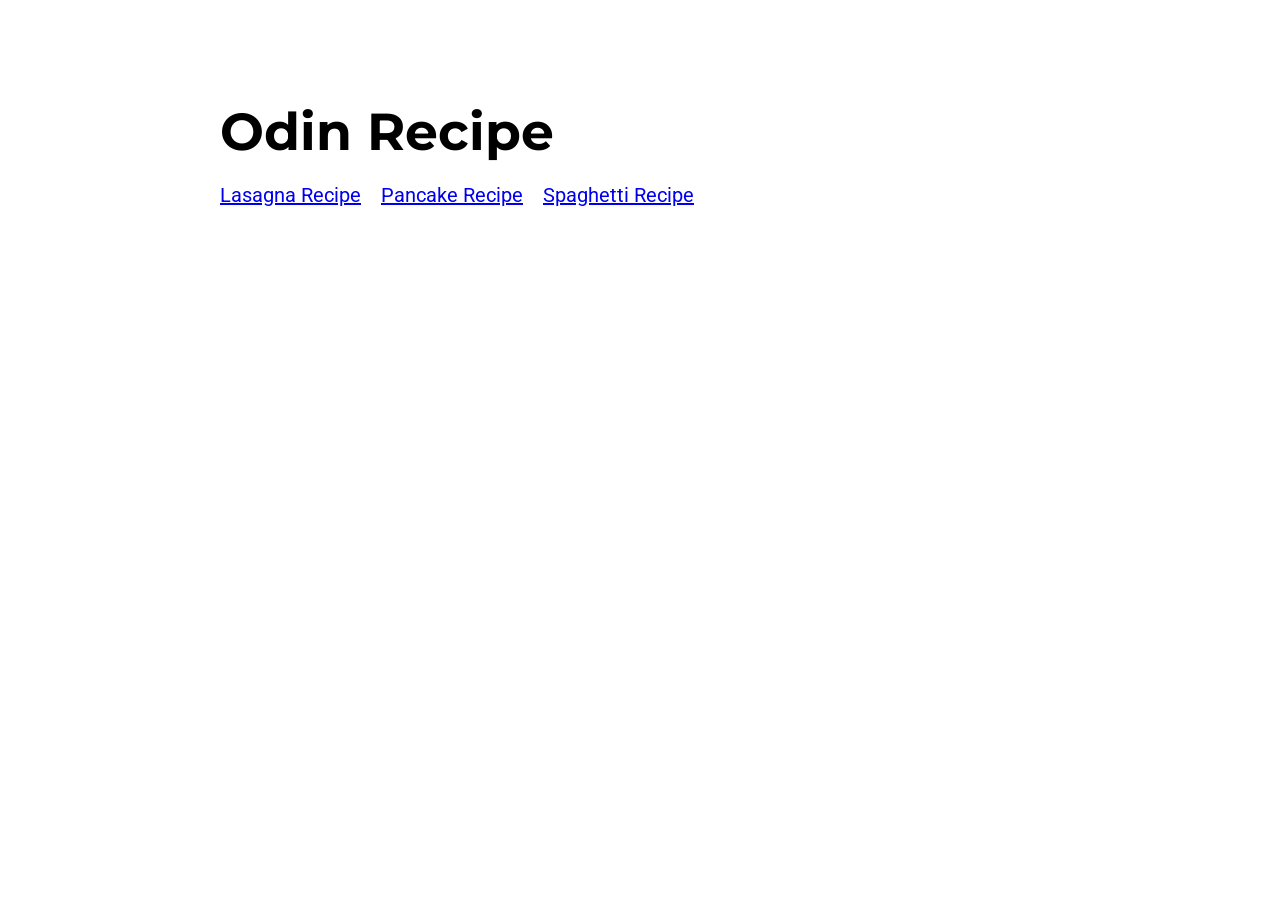
<file: index.html>
<!DOCTYPE html>
<html lang="en">

<head>
    <meta charset="UTF-8">
    <meta name="viewport" content="width=device-width, initial-scale=1.0">
    <title>Odin Recipes</title>
    <link rel="stylesheet" href="styles.css">
</head>

<body>
    <section>
        <h1 class="headline">Odin Recipe</h1>
        <ul class="home-nav">
            <li><a href="./recipes/lasagna.html">Lasagna Recipe</a></li>
            <li><a href="./recipes/pancake.html">Pancake Recipe</a></li>
            <li><a href="./recipes/spaghetti.html">Spaghetti Recipe</a></li>
        </ul>
    </section>
</body>
</html>
</file>
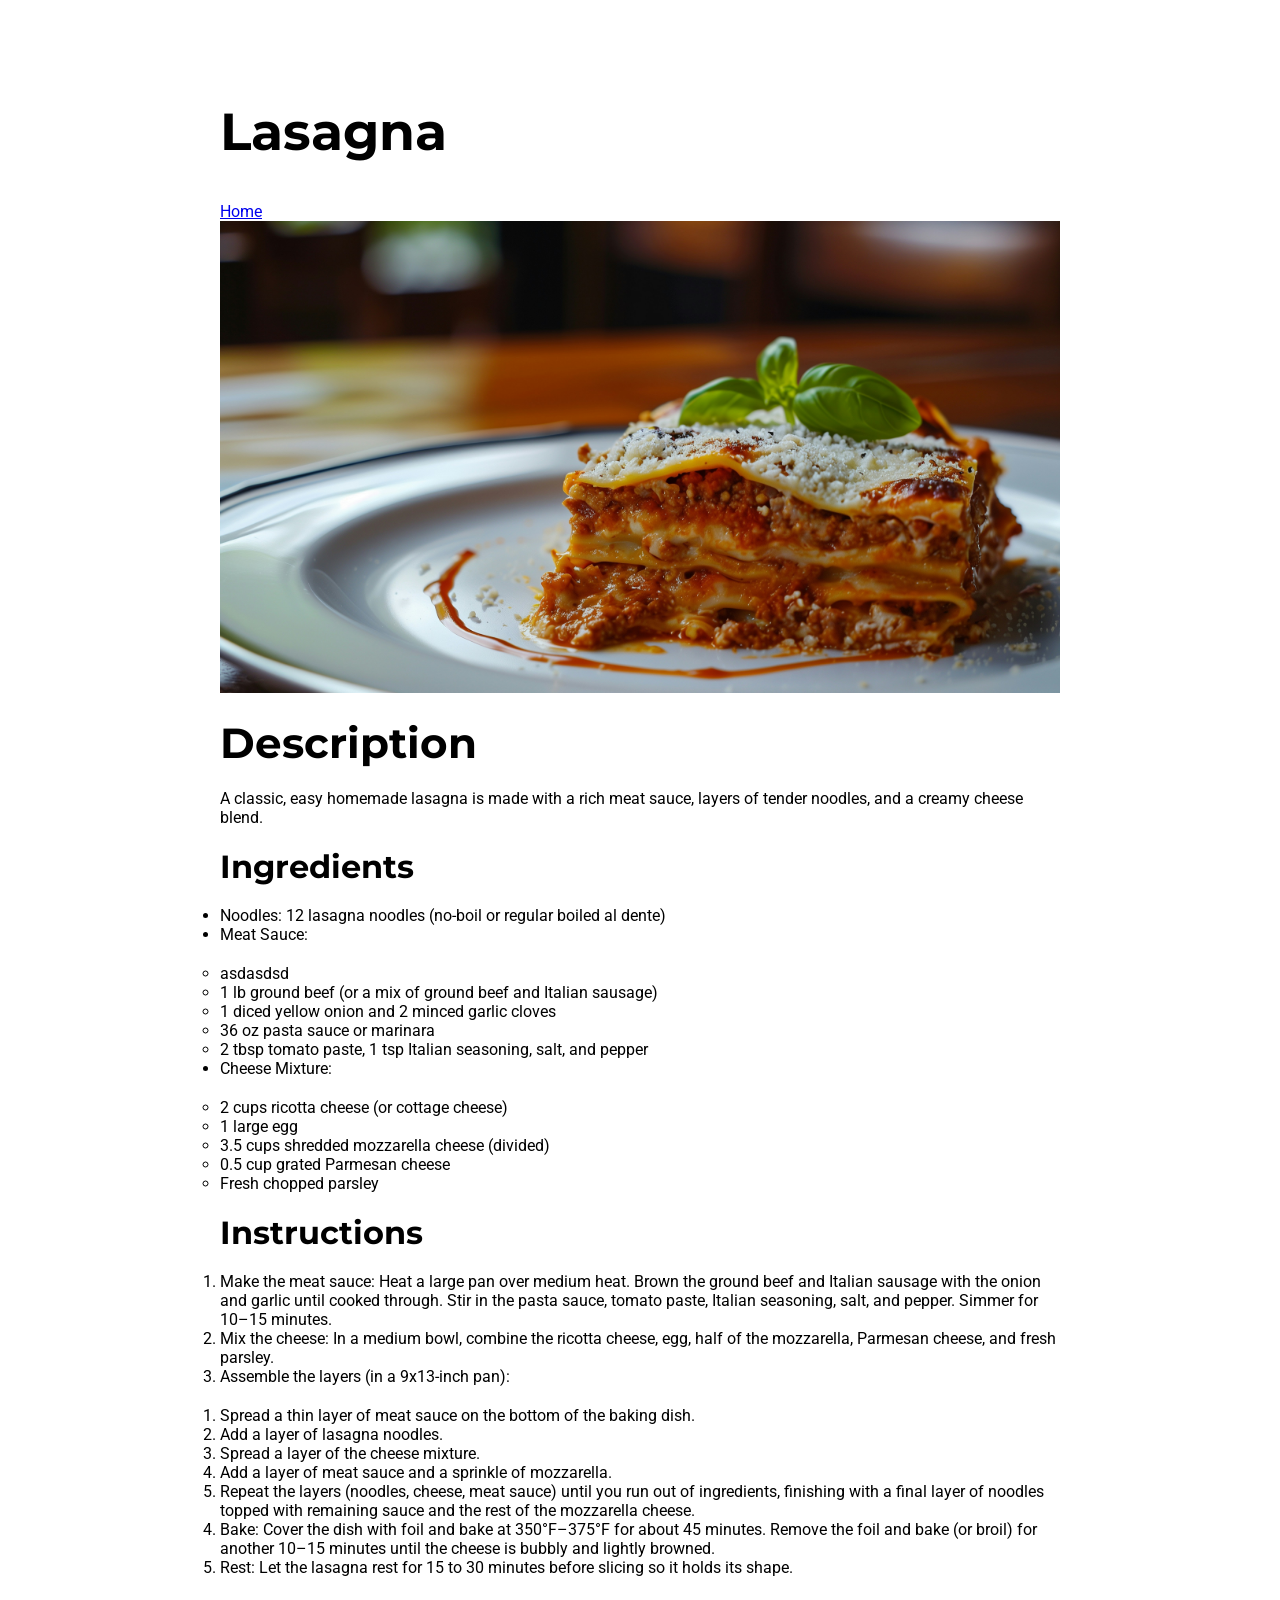
<file: recipes/lasagna.html>
<!DOCTYPE html>
<html lang="en">
<head>
    <meta charset="UTF-8">
    <meta name="viewport" content="width=device-width, initial-scale=1.0">
    <title>Lasagna</title>
    <link rel="stylesheet" href="../styles.css">
</head>
<body>

    <section>
        <h1 class="headline">Lasagna</h1>
        <br>
        <a href="../index.html">Home</a>
        <br>
        <img width="600" src="../imgs/lasagna.jpg" alt="Image of lasagna">
        <br>
        <h2 class="headline">Description</h2>
        <p>A classic, easy homemade lasagna is made with a rich meat sauce, layers of tender noodles, and a creamy cheese
            blend.</p>
        <h3 class="headline">Ingredients</h3>
        <ul>
            <li>Noodles: 12 lasagna noodles (no-boil or regular boiled al dente)</li>
            <li>Meat Sauce:
                <ul>
                    <li>asdasdsd</li>
                    <li>1 lb ground beef (or a mix of ground beef and Italian sausage)</li>
                    <li>1 diced yellow onion and 2 minced garlic cloves</li>
                    <li>36 oz pasta sauce or marinara</li>
                    <li>2 tbsp tomato paste, 1 tsp Italian seasoning, salt, and pepper</li>
                </ul>
            </li>
            <li>Cheese Mixture:
                <ul>
                    <li> 2 cups ricotta cheese (or cottage cheese)</li>
                    <li>1 large egg</li>
                    <li>3.5 cups shredded mozzarella cheese (divided)</li>
                    <li>0.5 cup grated Parmesan cheese</li>
                    <li>Fresh chopped parsley</li>
                </ul>
            </li>
        </ul>
        <h3 class="headline">Instructions</h3>
        <ol>
            <li>Make the meat sauce: Heat a large pan over medium heat. Brown the ground beef and Italian sausage with the onion and garlic until cooked through. Stir in the pasta sauce, tomato paste, Italian seasoning, salt, and pepper. Simmer for 10–15 minutes.
            </li>
            <li>Mix the cheese: In a medium bowl, combine the ricotta cheese, egg, half of the mozzarella, Parmesan cheese, and fresh parsley.
            </li>
            <li>Assemble the layers (in a 9x13-inch pan):
                <ol>
                    <li>Spread a thin layer of meat sauce on the bottom of the baking dish.</li>
                    <li>Add a layer of lasagna noodles.</li>
                    <li>Spread a layer of the cheese mixture.</li>
                    <li>Add a layer of meat sauce and a sprinkle of mozzarella.</li>
                    <li>Repeat the layers (noodles, cheese, meat sauce) until you run out of ingredients, finishing with a final layer of noodles topped with remaining sauce and the rest of the mozzarella cheese.</li>
                </ol>
            </li>
            <li>Bake: Cover the dish with foil and bake at 350°F–375°F for about 45 minutes. Remove the foil and bake (or broil) for another 10–15 minutes until the cheese is bubbly and lightly browned.</li>
            <li>Rest: Let the lasagna rest for 15 to 30 minutes before slicing so it holds its shape.</li>
        </ol>
    </section>
</body>
</html>
</file>
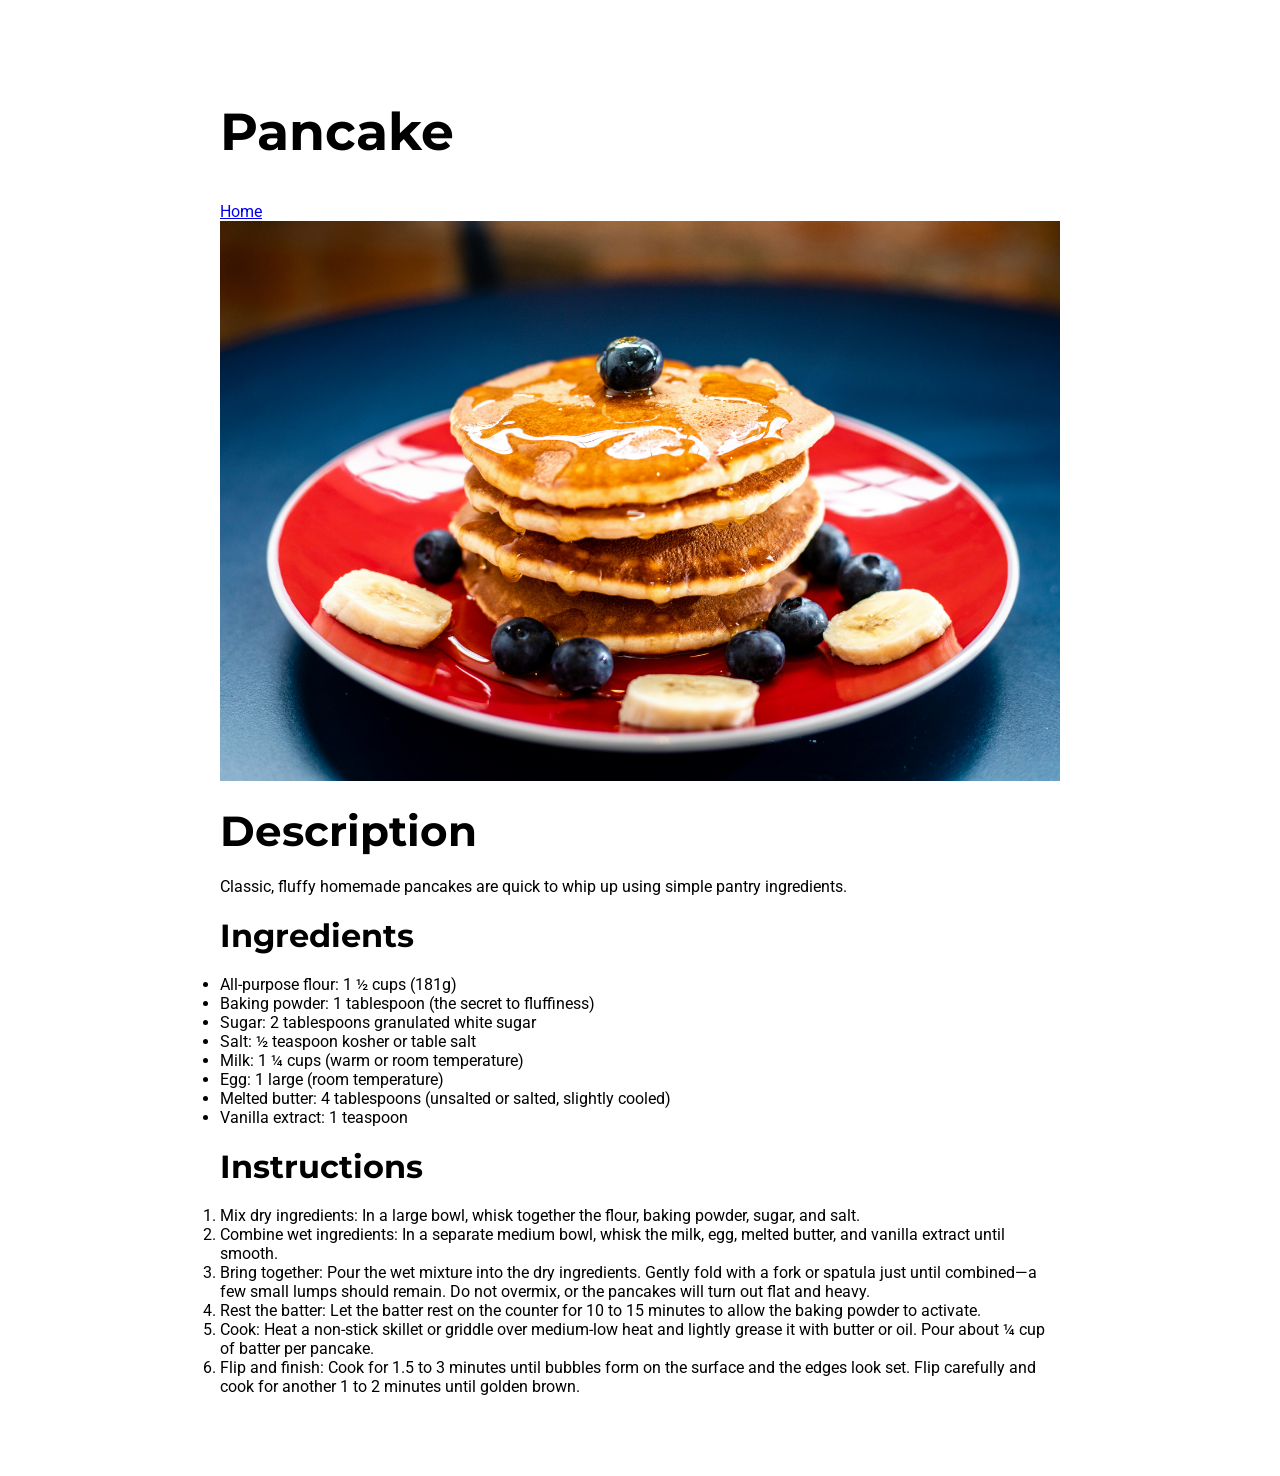
<file: recipes/pancake.html>
<!DOCTYPE html>
<html lang="en">
<head>
    <meta charset="UTF-8">
    <meta name="viewport" content="width=device-width, initial-scale=1.0">
    <title>Pancake</title>
    <link rel="stylesheet" href="../styles.css">
</head>
<body>
    <section>
        <h1 class="headline">Pancake</h1>
        <br>
        <a href="../index.html">Home</a>
        <br>
        <img width="600" src="../imgs/pancake.jpg" alt="Image of pancake">
        <br>
        <h2 class="headline">Description</h2>
        <p>Classic, fluffy homemade pancakes are quick to whip up using simple pantry ingredients.</p>
        <h3 class="headline">Ingredients</h3>
        <ul>
            <li>All-purpose flour: 1 ½ cups (181g)</li>
            <li>Baking powder: 1 tablespoon (the secret to fluffiness)</li>
            <li>Sugar: 2 tablespoons granulated white sugar</li>
            <li>Salt: ½ teaspoon kosher or table salt</li>
            <li>Milk: 1 ¼ cups (warm or room temperature)</li>
            <li>Egg: 1 large (room temperature)</li>
            <li>Melted butter: 4 tablespoons (unsalted or salted, slightly cooled)</li>
            <li>Vanilla extract: 1 teaspoon</li>
        </ul>
        <h3 class="headline">Instructions</h3>
        <ol>
            <li>Mix dry ingredients: In a large bowl, whisk together the flour, baking powder, sugar, and salt.</li>
            <li>Combine wet ingredients: In a separate medium bowl, whisk the milk, egg, melted butter, and vanilla extract until smooth.</li>
            <li>Bring together: Pour the wet mixture into the dry ingredients. Gently fold with a fork or spatula just until combined—a few small lumps should remain. Do not overmix, or the pancakes will turn out flat and heavy.</li>
            <li>Rest the batter: Let the batter rest on the counter for 10 to 15 minutes to allow the baking powder to activate.</li>
            <li>Cook: Heat a non-stick skillet or griddle over medium-low heat and lightly grease it with butter or oil. Pour about ¼ cup of batter per pancake.</li>
            <li>Flip and finish: Cook for 1.5 to 3 minutes until bubbles form on the surface and the edges look set. Flip carefully and cook for another 1 to 2 minutes until golden brown.</li>
        </ol>
    </section>
</body>
</html>
</file>
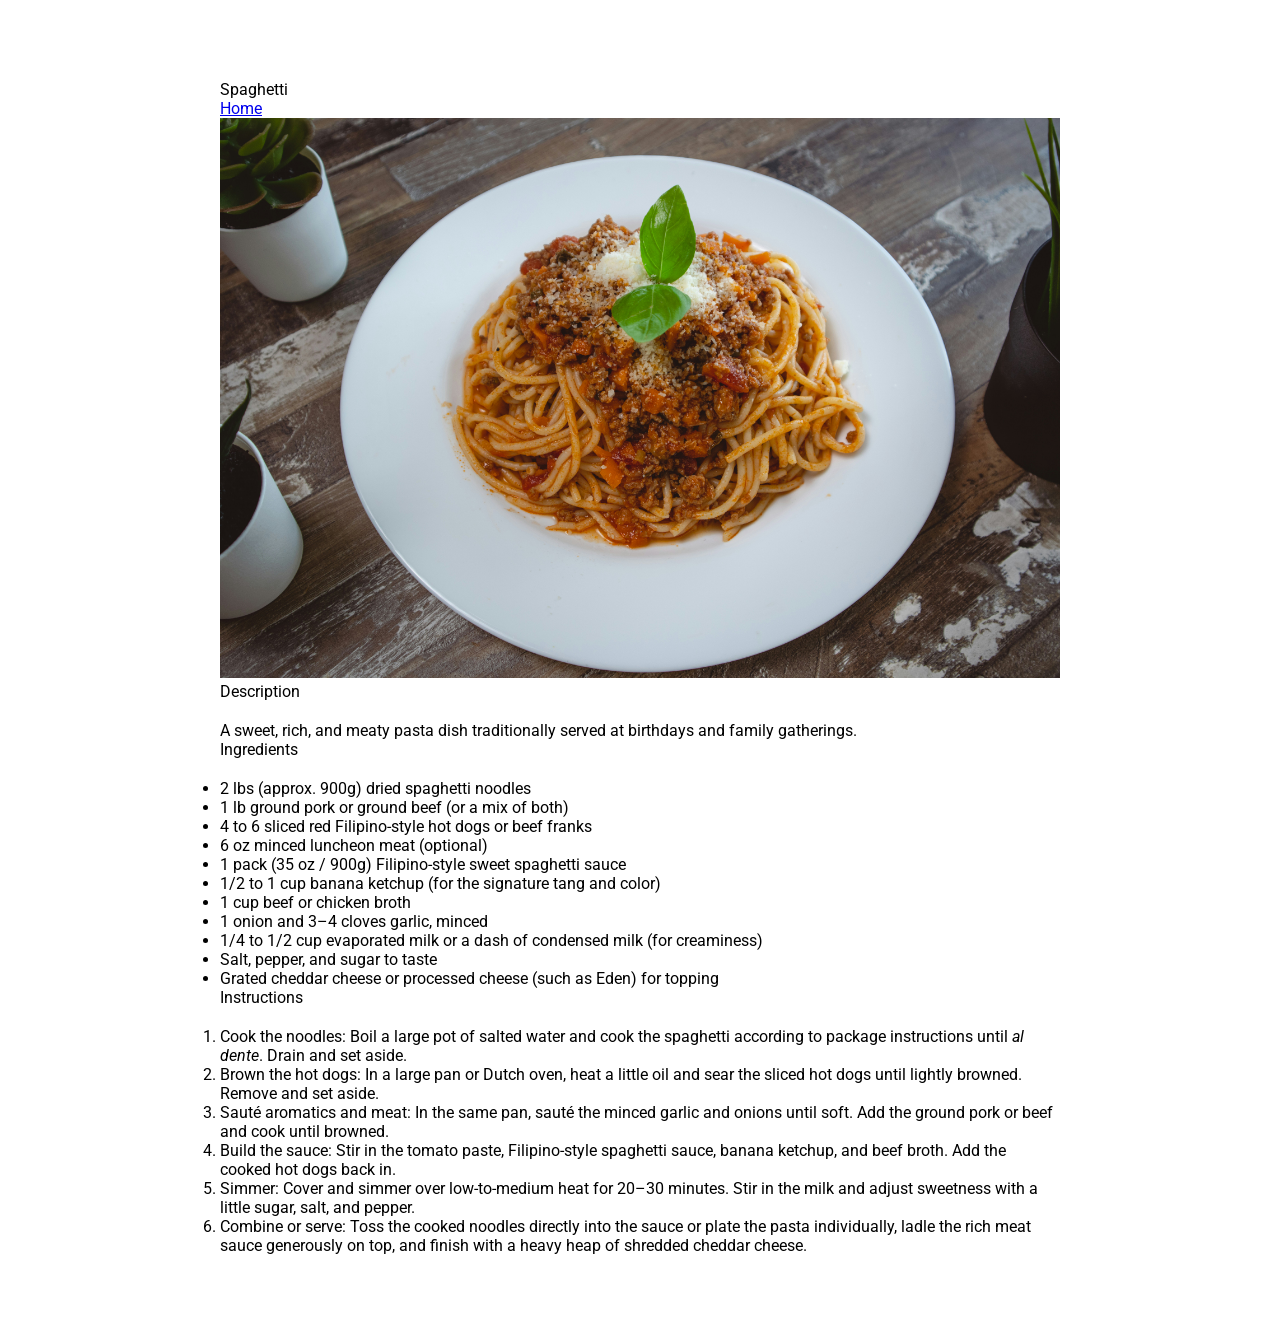
<file: recipes/spaghetti.html>
<!DOCTYPE html>
<html lang="en">
<head>
    <meta charset="UTF-8">
    <meta name="viewport" content="width=device-width, initial-scale=1.0">
    <title>Spaghetti</title>
    <link rel="stylesheet" href="../styles.css">
</head>
<body>
    <section>
        <h1class="headline">Spaghetti</h1>
        <br>
        <a href="../index.html">Home</a>
        <br>
        <img width="600" src="../imgs/spaghetti.jpg" alt="Image of spaghetti">
        <br>
        <h2class="headline">Description</h2>
        <p>A sweet, rich, and meaty pasta dish traditionally served at birthdays and family gatherings.</p>
        <h3class="headline">Ingredients</h3>
        <ul>
            <li>2 lbs (approx. 900g) dried spaghetti noodles</li>
            <li>1 lb ground pork or ground beef (or a mix of both)</li>
            <li>4 to 6 sliced red Filipino-style hot dogs or beef franks</li>
            <li>6 oz minced luncheon meat (optional)</li>
            <li>1 pack (35 oz / 900g) Filipino-style sweet spaghetti sauce</li>
            <li>1/2 to 1 cup banana ketchup (for the signature tang and color)</li>
            <li>1 cup beef or chicken broth</li>
            <li>1 onion and 3–4 cloves garlic, minced</li>
            <li>1/4 to 1/2 cup evaporated milk or a dash of condensed milk (for creaminess)</li>
            <li>Salt, pepper, and sugar to taste</li>
            <li>Grated cheddar cheese or processed cheese (such as Eden) for topping</li>
        </ul>
        <h3class="headline">Instructions</h3>
        <ol>
            <li>Cook the noodles: Boil a large pot of salted water and cook the spaghetti according to package instructions until <em>al dente</em>. Drain and set aside.</li>
            <li>Brown the hot dogs: In a large pan or Dutch oven, heat a little oil and sear the sliced hot dogs until lightly browned. Remove and set aside.</li>
            <li>Sauté aromatics and meat: In the same pan, sauté the minced garlic and onions until soft. Add the ground pork or beef and cook until browned.</li>
            <li>Build the sauce: Stir in the tomato paste, Filipino-style spaghetti sauce, banana ketchup, and beef broth. Add the cooked hot dogs back in.</li>
            <li>Simmer: Cover and simmer over low-to-medium heat for 20–30 minutes. Stir in the milk and adjust sweetness with a little sugar, salt, and pepper.</li>
            <li>Combine or serve: Toss the cooked noodles directly into the sauce or plate the pasta individually, ladle the rich meat sauce generously on top, and finish with a heavy heap of shredded cheddar cheese.</li>
        </ol>
    </section>
</body>
</html>
</file>
<file: styles.css>
@import url('https://fonts.googleapis.com/css2?family=Montserrat:ital,wght@0,100..900;1,100..900&family=Roboto:ital,wght@0,100..900;1,100..900&display=swap');

* {
    margin: 0;
    padding: 0;
    width: 100%;
    height: auto;
    box-sizing: border-box;
}

body {
    font-family: "Roboto", sans-serif;
}

.headline {
    font-family: "Montserrat", sans-serif;
    margin-block: 20px;
}

h1 {
    font-size: 52px;
}

h2 {
    font-size: 42px;
}

h3 {
    font-size: 32px;
}

p, ul, ol {
    margin-top: 20px;
}

section {
    max-width: 900px;
    margin-inline: auto;
    padding: 80px 30px;
}

a {
    
}


/*
Homepage specific styles
*/

.home-nav {
    display: flex;
    gap: 20px;
}

.home-nav li {
    width: fit-content;
    list-style-type: none;
}

.home-nav li a {
    font-size: 20px;
}
</file>
